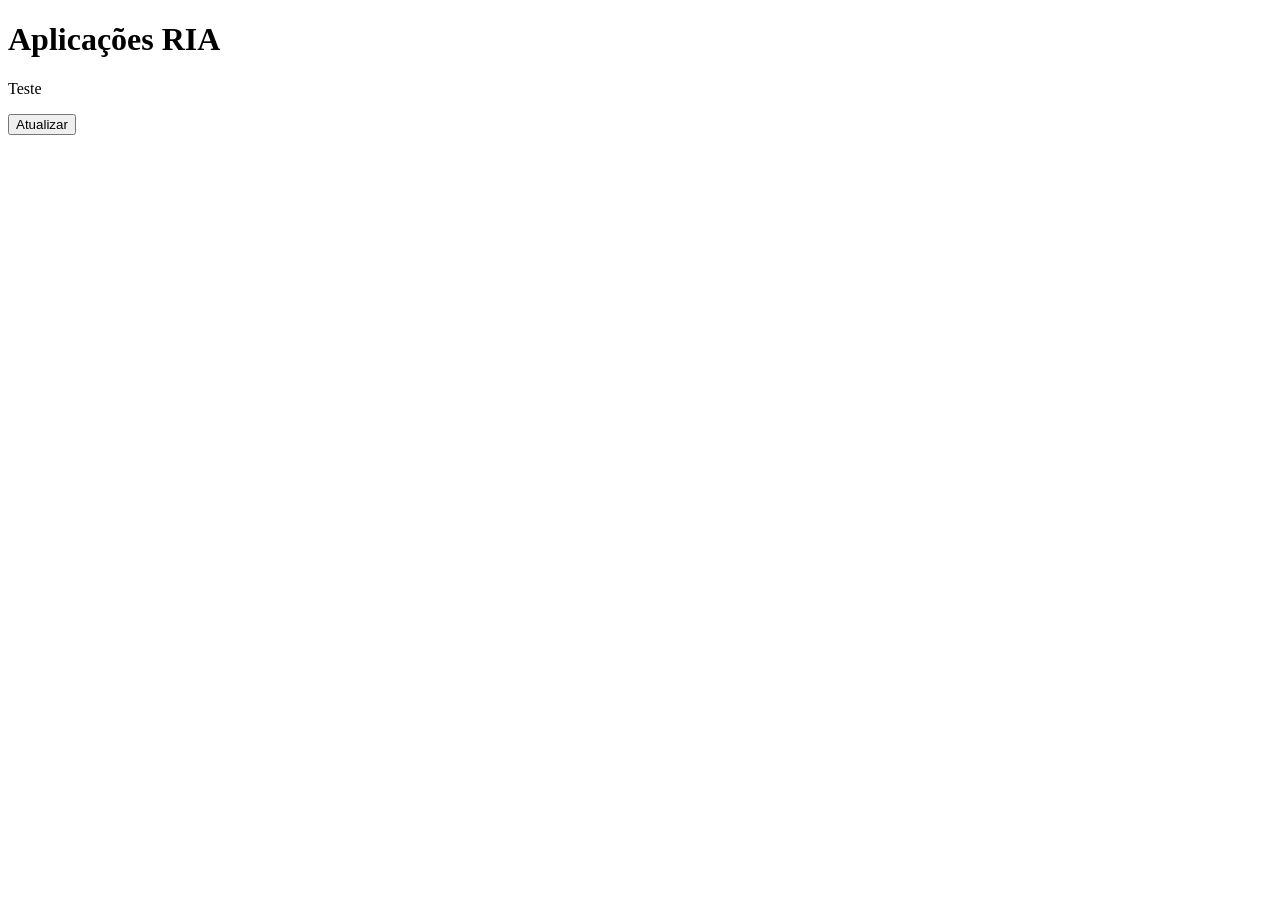
<file: aula2/index.html>
<!DOCTYPE html>
<html lang="en">
<head>
    <meta charset="UTF-8">
    <meta name="viewport" content="width=device-width, initial-scale=1.0">
    <title>Document</title>
</head>
<body>
    <h1 id="titulo">Aplicações RIA</h1>
    <p id="descricao">Teste</p>
    <button id="btn">Atualizar</button>
</body>
<script>
    const titulo = document.getElementById('titulo');
    const descricao = document.getElementById('descricao');
    const btn = document.getElementById('btn');

    btn.addEventListener('click', ()=>{
        titulo.innerText='Primeira interface Dinâmica';
        descricao.innerText='Mudando parágrafo';
    })
</script>
</html>
</file>
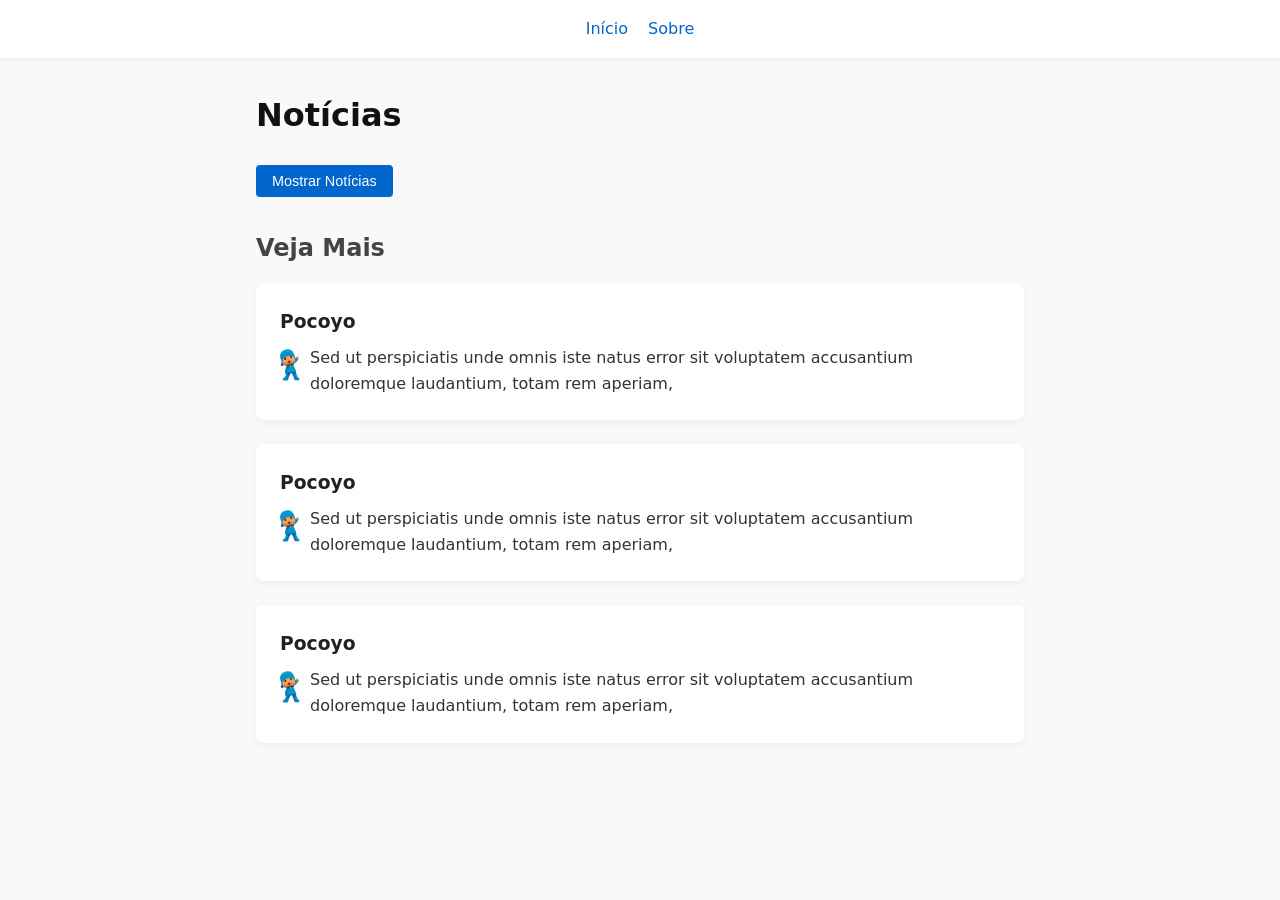
<file: aula3/index.html>
<!DOCTYPE html>
<html lang="en">
<head>
    <meta charset="UTF-8">
    <meta name="viewport" content="width=device-width, initial-scale=1.0">
    <title>Document</title>
    <link rel="stylesheet" href="sytle.css">
    <script src="script.js" defer></script>
</head>
<body>
    <header>
        <nav>
             <ul>
                <li><a href="#inicio">Início</a></li>
                <li><a href="#sobre">Sobre</a></li>
            </ul>
        </nav>
    </header>    
        <main>
            <h1>Notícias</h1>
            <button id="mostrarbtn">Mostrar Notícias</button>
            <section id="noticias">
                
                <h2>Veja Mais</h2>
                
                <article >
                    <h3>Pocoyo</h3>
                    <img src="Pocoyo_2026.webp" alt="" width="20px">
                    <p>Sed ut perspiciatis unde omnis iste natus error sit voluptatem accusantium doloremque laudantium, totam rem aperiam,</p>
                </article>
                <article >
                    <h3>Pocoyo</h3>
                    <img src="Pocoyo_2026.webp" alt="" width="20px">
                    <p>Sed ut perspiciatis unde omnis iste natus error sit voluptatem accusantium doloremque laudantium, totam rem aperiam,</p>
                </article>
                <article >
                    <h3>Pocoyo</h3>
                    <img src="Pocoyo_2026.webp" alt="" width="20px">
                    <p>Sed ut perspiciatis unde omnis iste natus error sit voluptatem accusantium doloremque laudantium, totam rem aperiam,</p>
                </article>

            </section>
            <aside>

            </aside>
            
        </main>
    <footer></footer>
</body>
</html>
</file>
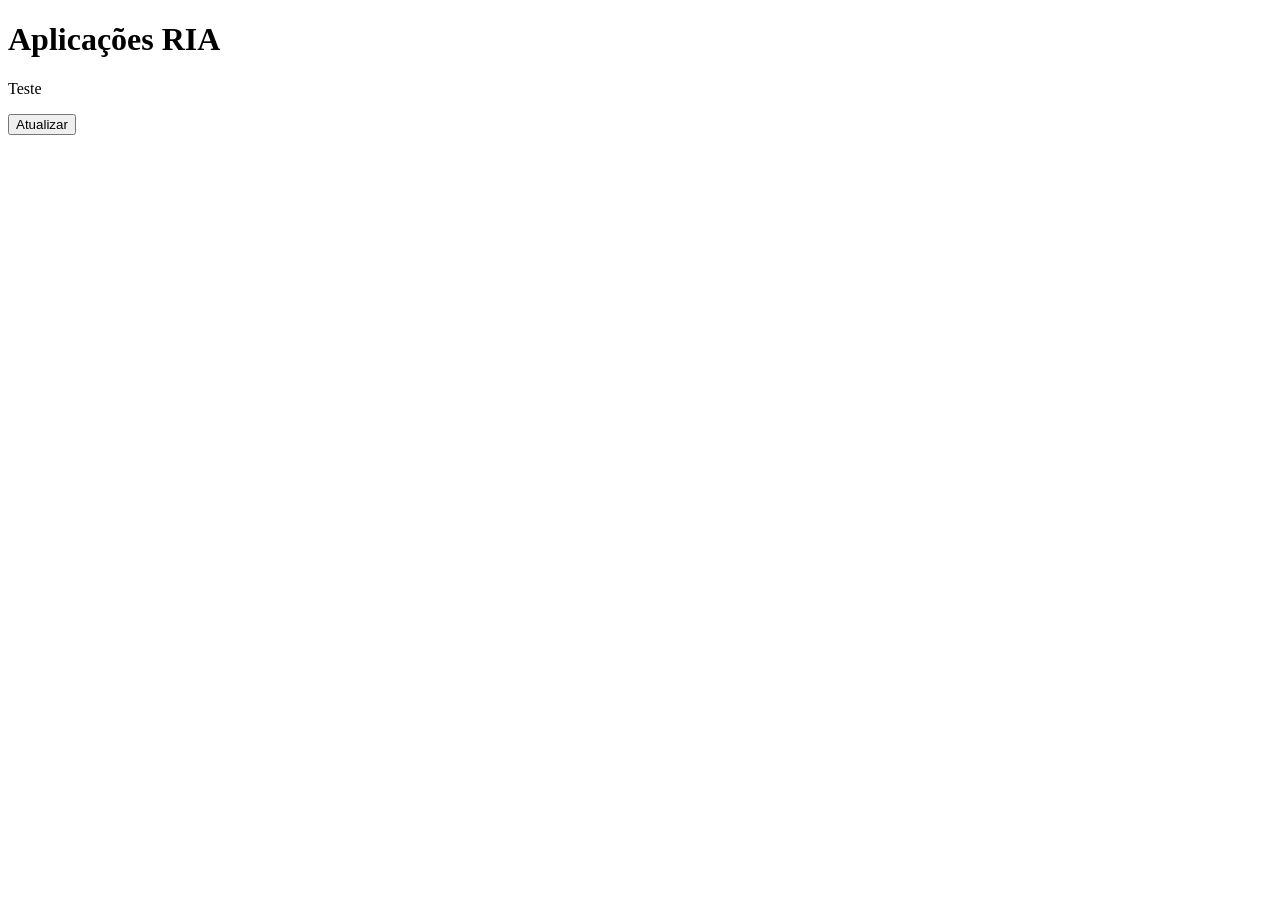
<file: aula2/exercicio1/index.html>
<!DOCTYPE html>
<html lang="en">
<head>
    <meta charset="UTF-8">
    <meta name="viewport" content="width=device-width, initial-scale=1.0">
    <title>Document</title>
</head>
<body>
    <h1 id="titulo">Aplicações RIA</h1>
    <p id="descricao">Teste</p>
    <button id="btn">Atualizar</button>
</body>
<script>
    const titulo = document.getElementById('titulo');
    const descricao = document.getElementById('descricao');
    const btn = document.getElementById('btn');

    btn.addEventListener('click', ()=>{
        titulo.textContent='Primeira interface Dinâmica';//adiciona conteudo
        descricao.innerText='Mudando parágrafo';//atualiza conteudo
    })
</script>
</html>
</file>
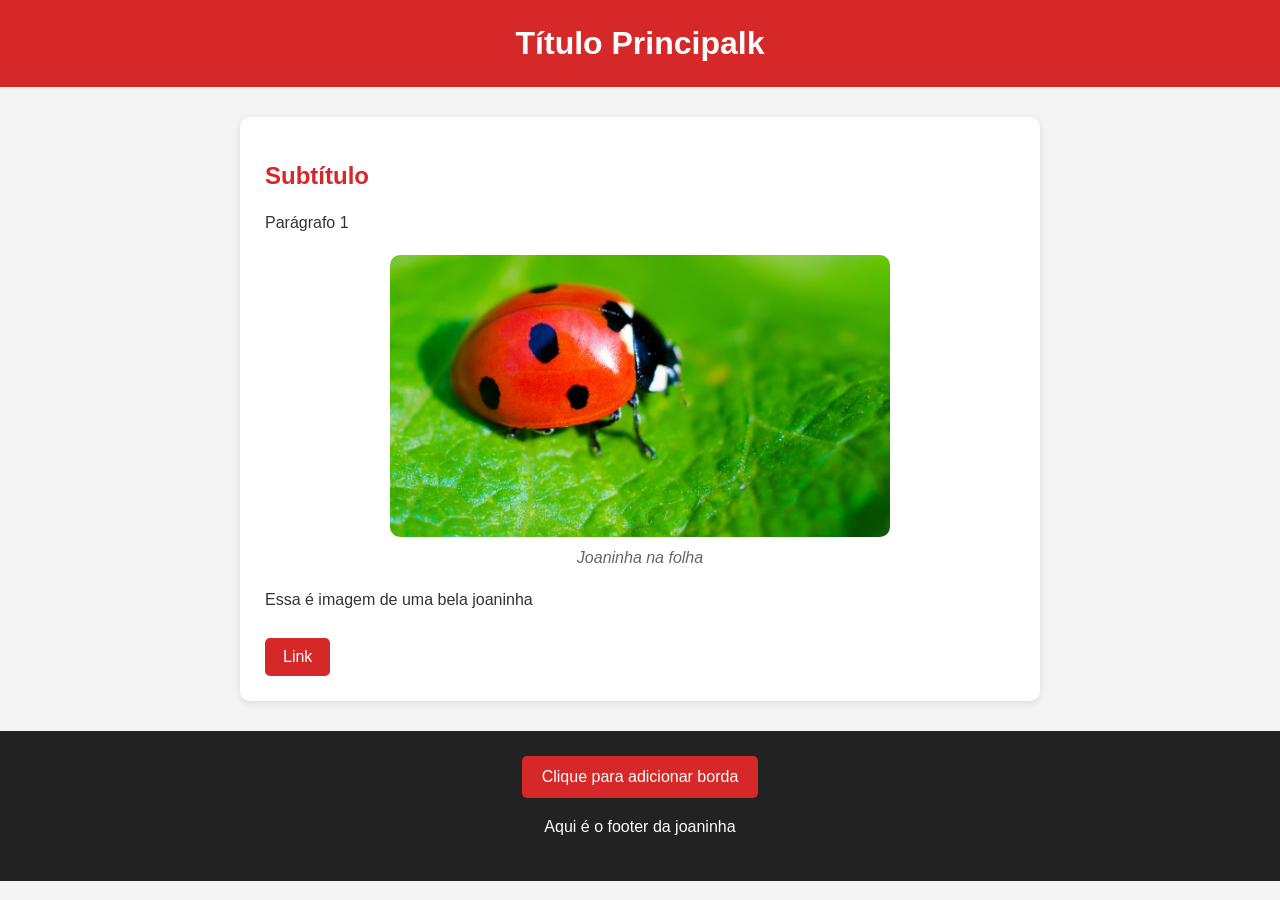
<file: aula4/exercicio1/index.html>
<!DOCTYPE html>
<html lang="pt-br">
<head>
    <meta charset="UTF-8">
    <meta name="viewport" content="width=device-width, initial-scale=1.0">
    <title>Document</title>
    <link rel="stylesheet" href="style.css">
    <script src="script.js" defer></script>
</head>
<body>
    <header>
        <h1>Título Principalk</h1>
    </header>
    <main>
        <article id="artigo">
            <h2>Subtítulo</h2>
            <p>Parágrafo 1</p>
            <figure>
                <img src="./ladybug-leaf.avif" alt="" id="img">
                <figcaption>Joaninha na folha</figcaption>
            </figure>
            <p>Essa é imagem de uma bela joaninha</p>
            <a href="https://globoplay.globo.com/miraculous-as-aventuras-de-ladybug/t/DzVqV1jn8Q/" target="_blank">Link</a>
        </article>
    </main>
    <footer>
        <button id="botao">Clique para adicionar borda</button>
        <p id="p2">Aqui é o footer da joaninha</p>
    </footer>
</body>
</html>
</file>
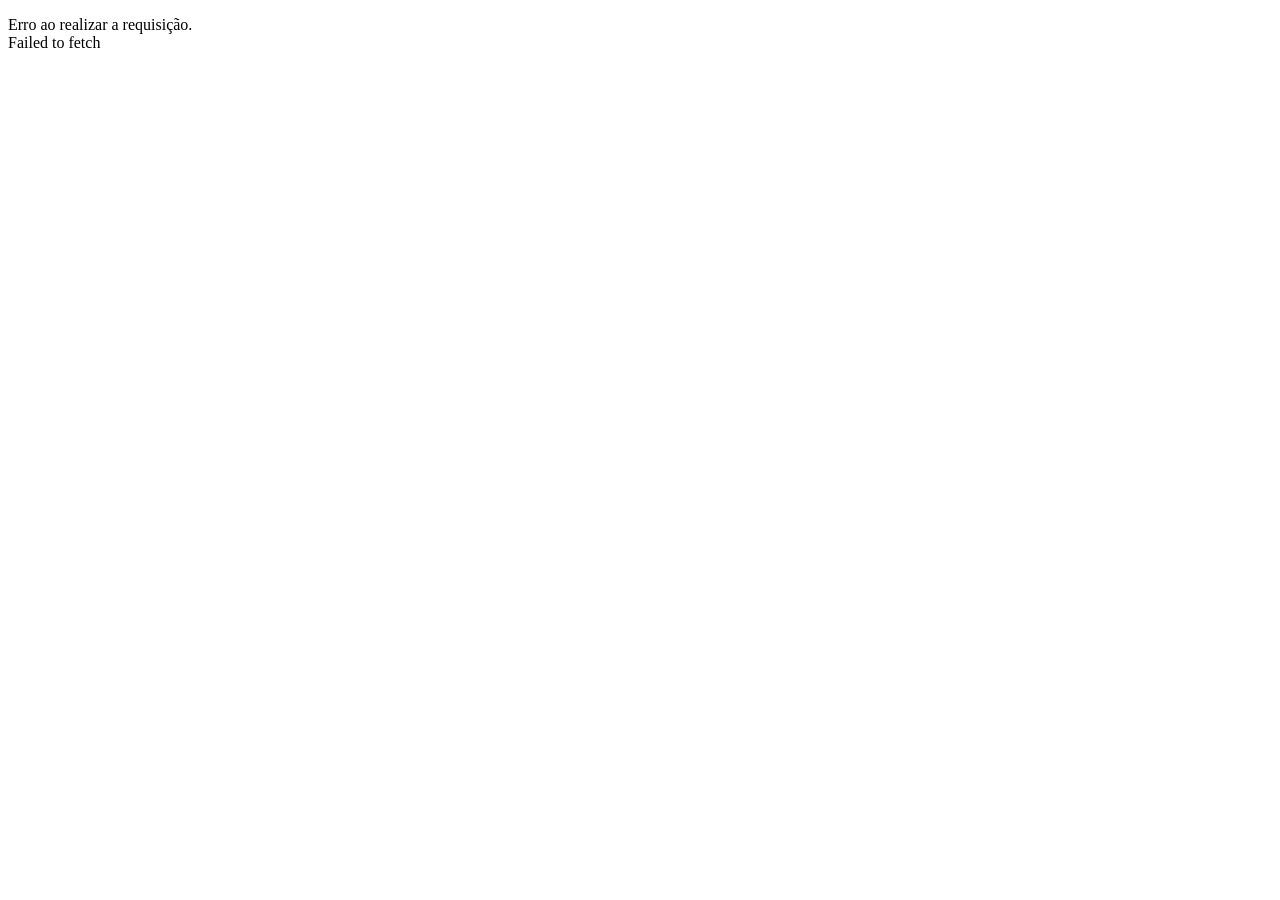
<file: aula6/exercicio2/index.html>
<!DOCTYPE html>
<html lang="en">
<head>
    <meta charset="UTF-8">
    <meta name="viewport" content="width=device-width, initial-scale=1.0">
    <title>Document</title>
</head>
<body>
    <!-- <button id="btnBuscar">Buscar</button>
    <div id="loading" style="display: none;">
        <img src="https://upload.wikimedia.org/wikipedia/commons/b/b9/Youtube_loading_symbol_1_%28wobbly%29.gif?utm_source=commons.wikimedia.org&utm_campaign=index&utm_content=original" alt="Carregando">
        <p>Carregando</p>
    </div> -->
    <div id="resultado"></div>
    <script src="script.js"></script>
</body>
</html>
</file>
<file: aula3/sytle.css>
* {
    margin: 0;
    padding: 0;
    box-sizing: border-box;
}

body {
    font-family: system-ui, -apple-system, BlinkMacSystemFont, 'Segoe UI', Roboto, sans-serif;
    line-height: 1.6;
    color: #333;
    background-color: #f9f9f9;
    padding-bottom: 40px;
}

/* Cabeçalho e Navegação */
header {
    background-color: #ffffff;
    box-shadow: 0 2px 4px rgba(0,0,0,0.05);
    padding: 1rem;
    position: sticky;
    top: 0;
}

header ul {
    list-style: none;
    display: flex;
    gap: 20px;
    justify-content: center;
}

header a {
    text-decoration: none;
    color: #0066cc;
    font-weight: 500;
}

header a:hover {
    text-decoration: underline;
}

/* Conteúdo Principal */
main {
    max-width: 800px;
    margin: 2rem auto;
    padding: 0 1rem;
}

h1 {
    margin-bottom: 1.5rem;
    color: #111;
}

h2 {
    margin-bottom: 1rem;
    color: #444;
}

/* Botão */
button {
    background-color: #0066cc;
    color: white;
    border: none;
    padding: 0.5rem 1rem;
    border-radius: 4px;
    cursor: pointer;
    font-size: 0.9rem;
    margin-bottom: 2rem;
}

button:hover {
    background-color: #0052a3;
}

/* Artigos (Notícias) */
article {
    background: white;
    padding: 1.5rem;
    border-radius: 8px;
    box-shadow: 0 2px 8px rgba(0,0,0,0.05);
    margin-bottom: 1.5rem;
}

article h3 {
    margin-bottom: 0.5rem;
    color: #222;
}

/* Alinhamento da imagem com o texto */
article img {
    float: left;
    margin-right: 10px;
    margin-top: 4px;
    border-radius: 4px;
}

/* Limpa o float para o texto não quebrar errado */
article p {
    overflow: hidden;
}

.mostrarnoticias{
    display: none;
}
</file>
<file: aula4/exercicio1/style.css>
body {
            margin: 0;
            font-family: Arial, sans-serif;
            background-color: #f4f4f4;
            color: #333;
        }

        /* Cabeçalho */
        header {
            background-color: #d62828;
            color: white;
            text-align: center;
            padding: 25px;
        }

        header h1 {
            margin: 0;
        }

        /* Conteúdo principal */
        main {
            max-width: 800px;
            margin: 30px auto;
            padding: 0 20px;
        }

        article {
            background-color: white;
            padding: 25px;
            border-radius: 10px;
            box-shadow: 0 2px 8px rgba(0, 0, 0, 0.1);
        }

        h2 {
            color: #d62828;
        }

        p {
            line-height: 1.6;
        }

        /* Imagem */
        figure {
            margin: 20px 0;
            text-align: center;
        }

        figure img {
            max-width: 100%;
            width: 500px;
            border-radius: 10px;
        }

        figcaption {
            margin-top: 8px;
            color: #666;
            font-style: italic;
        }

        /* Link */
        a {
            display: inline-block;
            margin-top: 10px;
            color: white;
            background-color: #d62828;
            padding: 10px 18px;
            text-decoration: none;
            border-radius: 5px;
        }

        a:hover {
            background-color: #a51d1d;
        }

        /* Rodapé */
        footer {
            text-align: center;
            background-color: #222;
            color: white;
            padding: 25px;
            margin-top: 30px;
        }

        /* Botão */
        button {
            background-color: #d62828;
            color: white;
            border: none;
            padding: 12px 20px;
            border-radius: 5px;
            cursor: pointer;
            font-size: 16px;
        }

        button:hover {
            background-color: #a51d1d;
        }

        .mudar{
            border: 2px solid red;

            
        }
</file>
